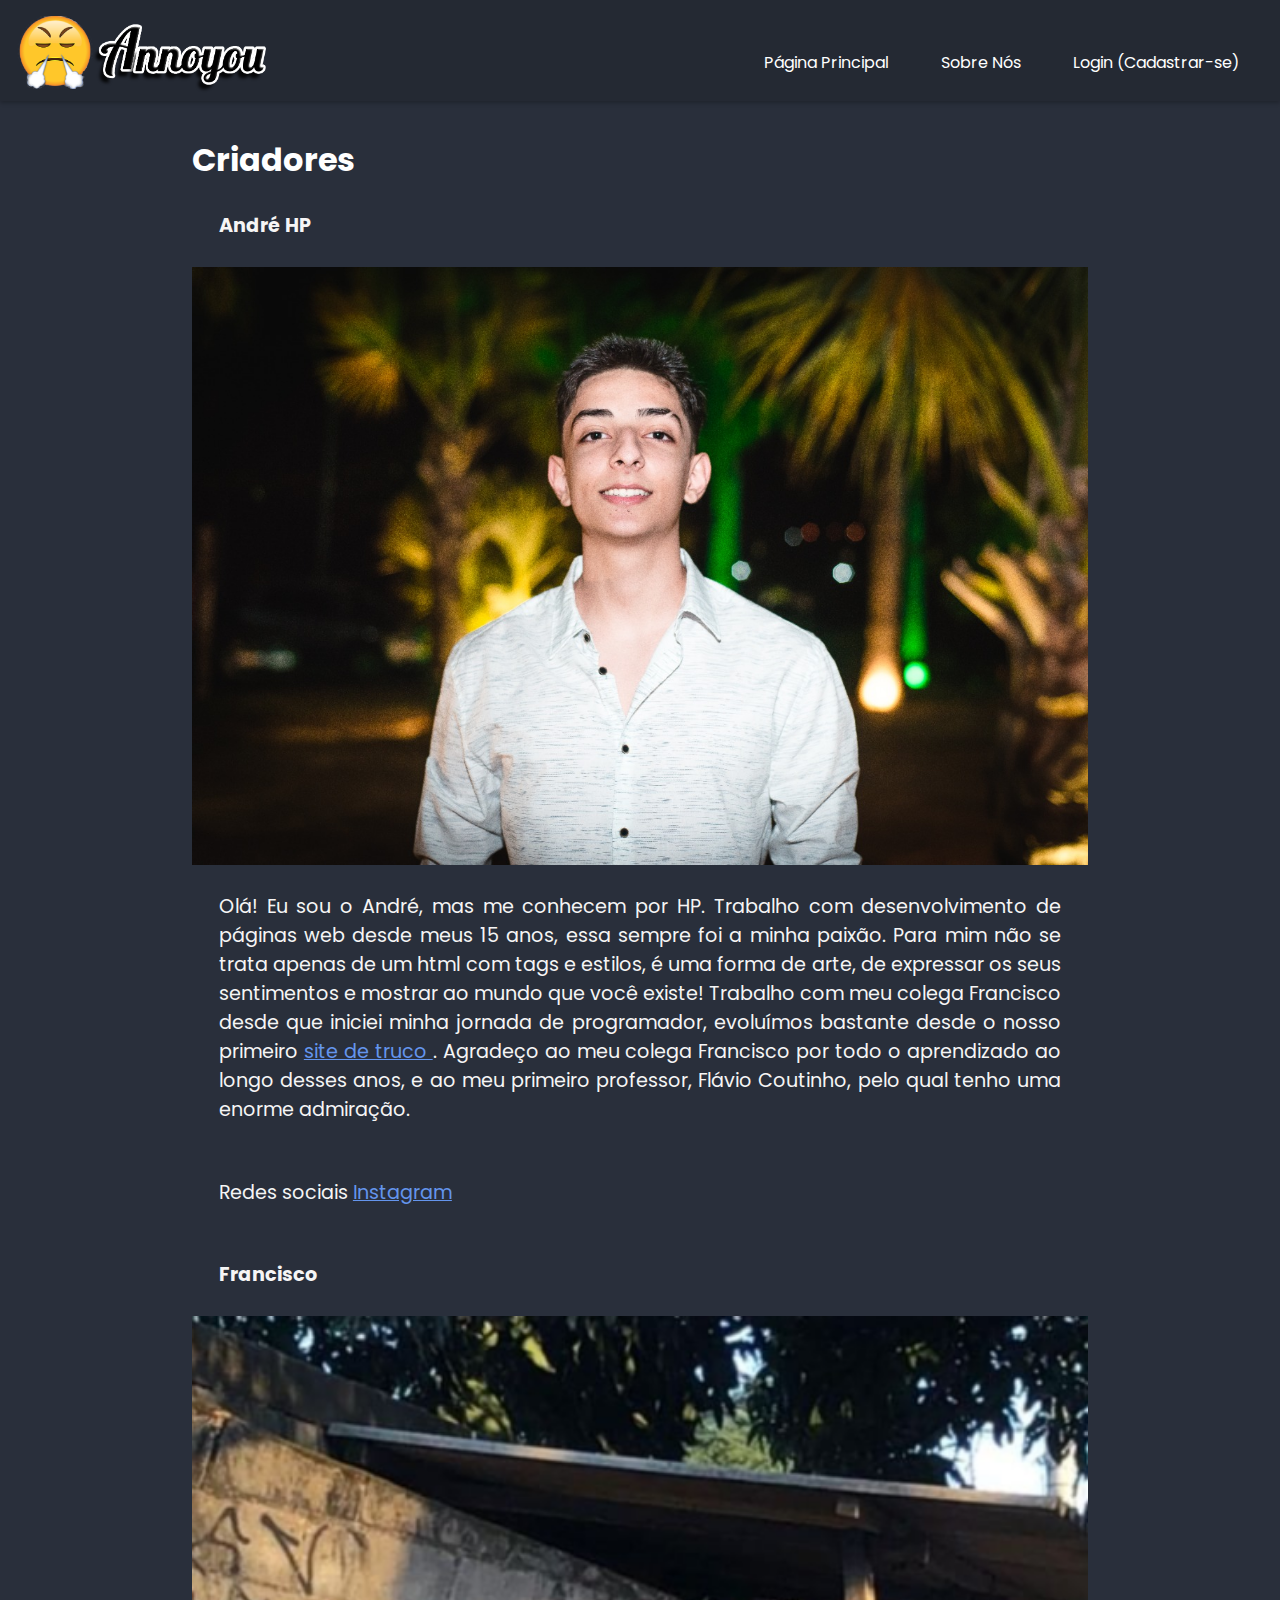
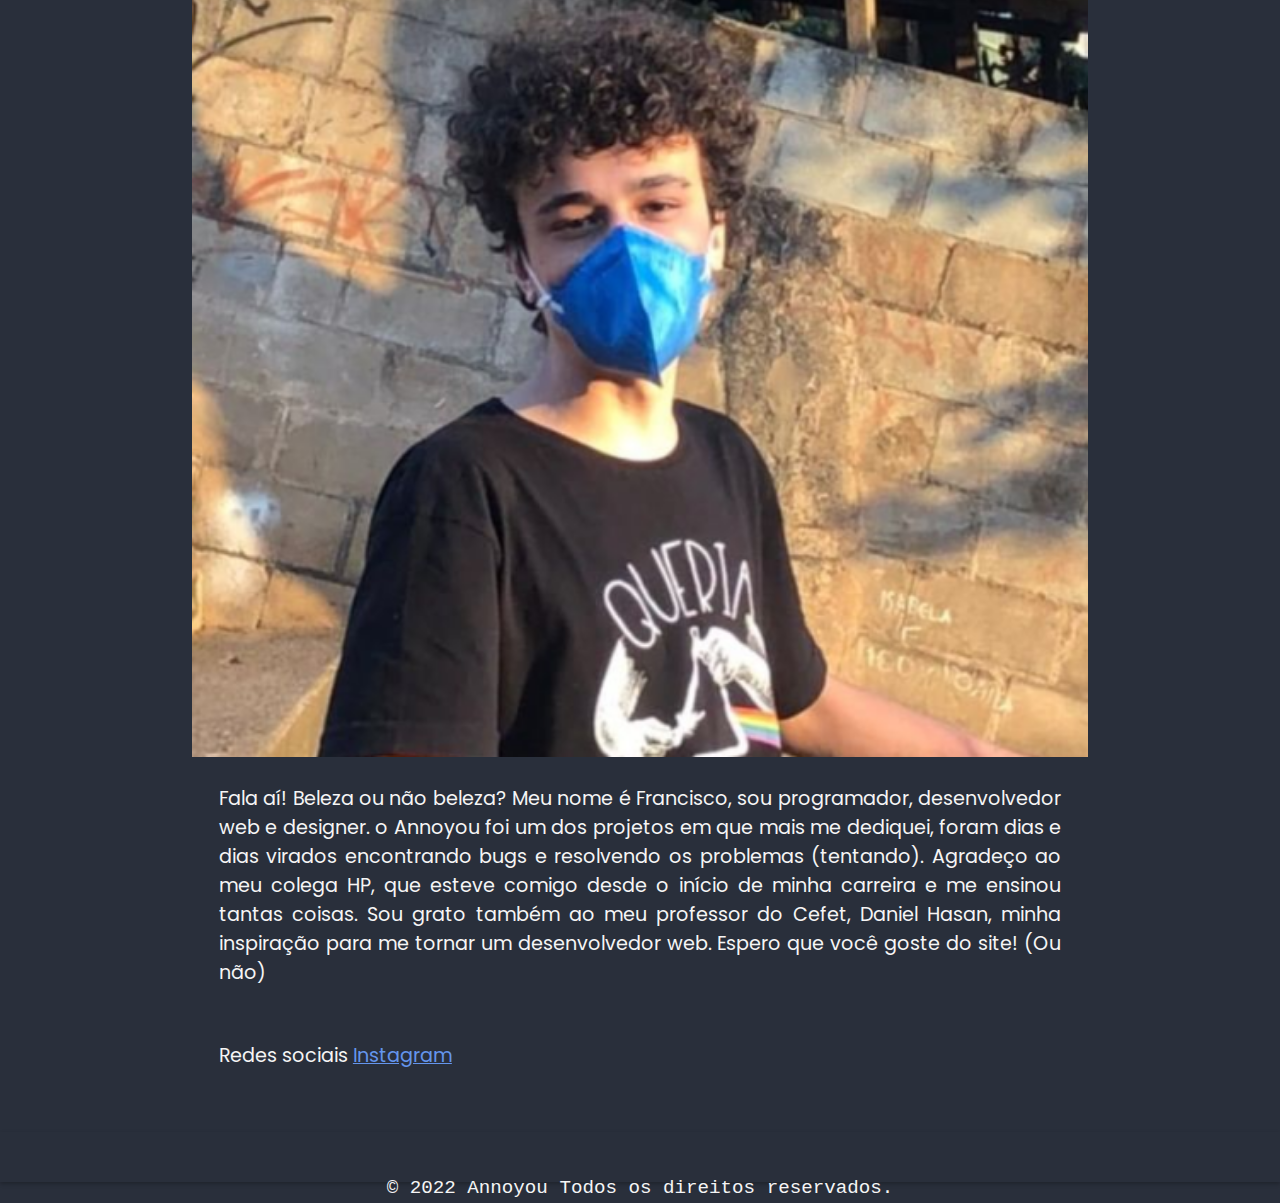
<file: SobreNós.html>
<!DOCTYPE html>
<html>

<head>
    <title>Annoyou</title>
    <meta charset="utf-8">
    <meta http-equiv="X-UA-Compatible" content="IE=edge">
    <meta name="viewport" content="width=device-width, initial-scale=1">
    <link rel="shortcut icon" href="imgs/Logo.svg">
    <link rel="stylesheet" href="styles.css">
</head>

<body>
    <header class="main-header">
        <div class="container">
            <h1 class="mh-logo">
                <a href="index.html"><img src="imgs/LogoNamed.svg" width="250" height="140" alt="Logo Marca do WhatZAP"></a>
            </h1>
            <nav class="main-nav">
                <ul class="main-nav-list">
                    <li>
                        <a href="index.html">Página Principal</a>
                    </li>
                    <li>
                        <a href="SobreNós.html">Sobre Nós</a>
                    </li>
                    <li>
                        <a href="Login.html">Login (Cadastrar-se)</a>
                    </li>
                </ul>


            </nav>
        </div>
    </header>
    <main>
        <h2>Criadores</h2>
        <h1>
            André HP
        </h1>
        <img src="imgs/André.jpeg" alt="Foto do André HP">
        <p> Olá! Eu sou o André, mas me conhecem por HP. Trabalho com desenvolvimento de páginas web desde meus 15 anos, essa sempre foi a minha paixão. Para mim não se trata apenas de um html com tags e estilos, é uma forma de arte, de expressar os seus
            sentimentos e mostrar ao mundo que você existe! Trabalho com meu colega Francisco desde que iniciei minha jornada de programador, evoluímos bastante desde o nosso primeiro
            <a href="https://andrehp950.github.io/WhatZAP/index.html">site de truco </a>. Agradeço ao meu colega Francisco por todo o aprendizado ao longo desses anos, e ao meu primeiro professor, Flávio Coutinho, pelo qual tenho uma enorme admiração.
        </p>
        <p>Redes sociais <a href="https://www.instagram.com/andrehparreiras/">Instagram</a></p>
        <h1>Francisco</h1>
        <img src="imgs/francisco.png" alt="Foto do Francisco">
        <p>Fala aí! Beleza ou não beleza? Meu nome é Francisco, sou programador, desenvolvedor web e designer. o Annoyou foi um dos projetos em que mais me dediquei, foram dias e dias virados encontrando bugs e resolvendo os problemas (tentando). Agradeço
            ao meu colega HP, que esteve comigo desde o início de minha carreira e me ensinou tantas coisas. Sou grato também ao meu professor do Cefet, Daniel Hasan, minha inspiração para me tornar um desenvolvedor web. Espero que você goste do site!
            (Ou não)</p>
        <p>Redes sociais <a href="https://www.instagram.com/_alvesfran__/">Instagram</a></p>

    </main>
    <footer>
        <div id="BlocoDireitos">
            <p id="DireitosReservados">© 2022 Annoyou Todos os direitos reservados.</p>
        </div>

    </footer>
</body>

</html>
</file>
<file: styles.css>
@import url('https://fonts.googleapis.com/css2?family=Poppins:wght@300&display=swap');
* {
    margin: 0;
    padding: 0;
    box-sizing: border-box;
}

body {
    display: flex;
    flex-direction: column;
    min-height: 100vh;
    background-color: #292f3b;
}

main>h1,
p {
    font-size: 1.2em;
    text-align: justify;
    font-family: 'Poppins', sans-serif;
    color: whitesmoke;
    text-shadow: 2 2px 4px rgb(0 0 0 / 25%);
    padding: 3%;
}

footer {
    width: 100%;
    box-shadow: 0 2px 4px rgb(0 0 0 / 25%);
}

main {
    flex: 1;
}

#botao {
    border-radius: 50%;
    width: 100px;
    height: 100px;
}

#icone {
    width: 100px;
    padding: 10px;
    padding-left: 20px;
    display: inline;
}

img {
    max-width: 100%;
    height: auto;
}

.container {
    width: auto;
    max-width: 100%;
    background: #242933;
    box-shadow: 0 2px 4px rgb(0 0 0 / 25%);
    padding-top: 1em;
    padding-right: 1em;
    padding-left: 1em;
}

.main-header .container {
    display: flex;
    align-items: center;
    justify-content: space-around;
    flex-wrap: wrap;
}

.main-nav ul {
    margin: 1em 0 .5em;
    text-align: center;
}

.main-nav li {
    display: inline;
}

.main-nav a {
    display: inline-block;
    padding: .5em 1.5em;
    font-size: 1em;
    text-decoration: none;
    font-family: 'Poppins', sans-serif;
}

.main-nav a:link {
    color: #ffffff;
}

.main-nav a:visited {
    color: rgb(196, 196, 196);
}

.main-nav a:hover {
    color: rgb(2, 99, 255);
    transform: scale(1.1);
    transition: 0.5s;
}

.main-nav a:active {
    color: red;
    transform: scale(0.9);
}

@media (min-width: 960px) {
    .main-header .container {
        justify-content: space-between;
    }
}

#BlocoDireitos {
    display: flex;
    background-color: transparent;
    height: 50px;
    width: 100%;
    color: white;
}

#DireitosReservados {
    display: block;
    margin-block-start: 1em;
    margin-block-end: 1em;
    margin-inline-start: 0px;
    margin-inline-end: 0px;
    text-align: center;
    width: 100%;
    font-family: 'Nova Mono', monospace;
    padding: 2%;
}

@media (max-width: 1145px) {
    header ul {
        display: flex;
        flex-direction: column;
        width: 100%;
        font-size: 80%;
    }
    body {
        font-size: 100%;
    }
}

main {
    display: flex;
    flex-direction: column;
    margin: 2.8% 15% 2.8% 15%;
}

h2 {
    font-size: 2em;
    font-family: 'Poppins', sans-serif;
    color: rgb(255, 255, 255);
}

h2:hover {
    transform: scale(1.1);
    transition: 0.5s;
    color: rgb(80, 95, 230);
}

p>a {
    color: cornflowerblue;
}

p>a:hover {
    color: rgb(2, 99, 255);
    transform: scale(1.1);
    transition: 0.5s;
}

p>a:visited {
    color: rgb(88, 152, 255);
}

p>a:active {
    color: rgb(39, 0, 211);
}

.centralizado {
    display: flex;
    justify-content: center;
    padding-top: 2em;
}
</file>
